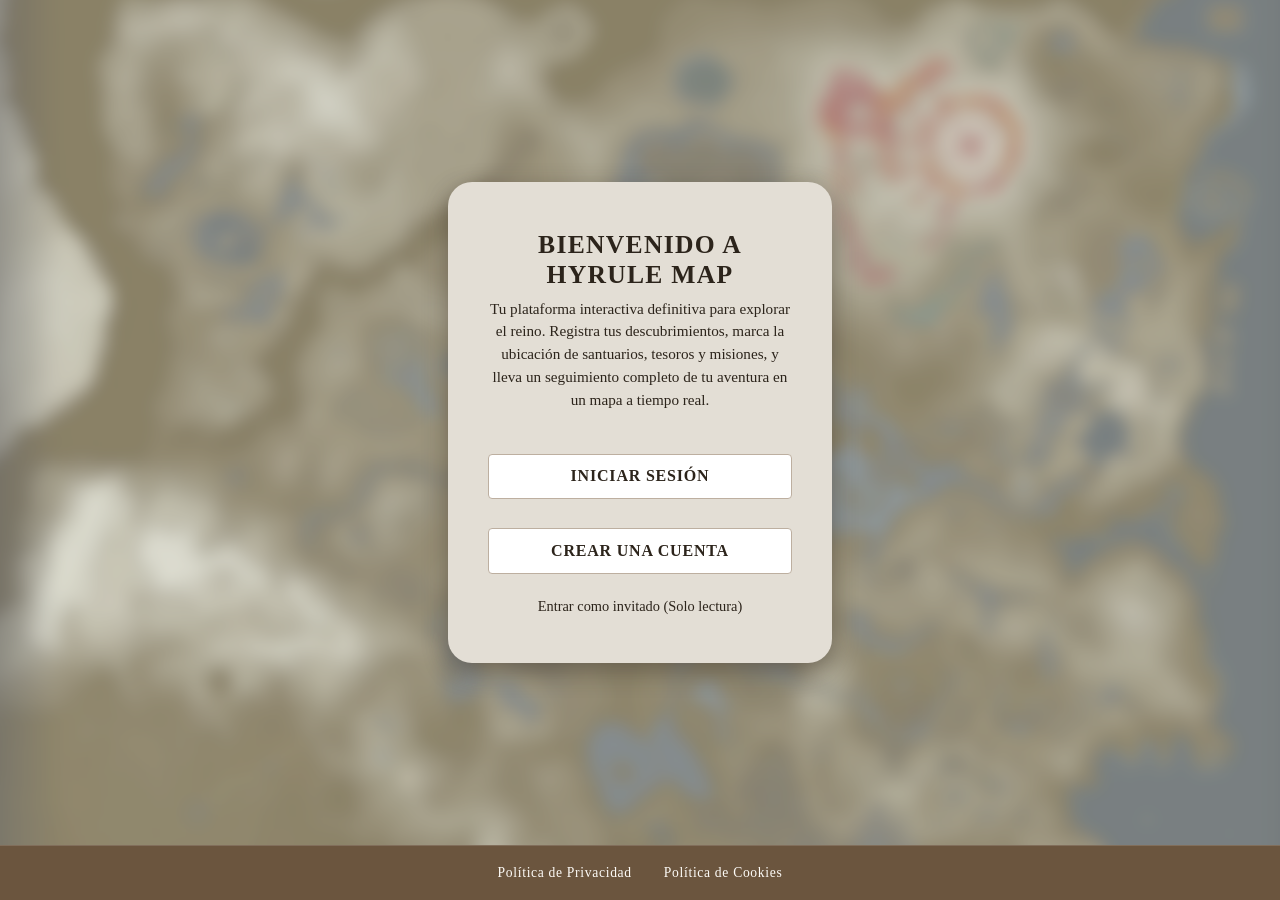
<file: src/main/webapp/index.html>
<!DOCTYPE html>
<html lang="es">
<head>
    <meta charset="UTF-8">
    <meta name="viewport" content="width=device-width, initial-scale=1.0">
    <title>Hyrule Map - Inicio</title>
    <link rel="stylesheet" href="css/style.css">
</head>
<body class="body-index">

    <div class="form-center-container">
        <div class="wireframe-card-box">
            
            <h1 class="modal-form-title" style="font-size: 1.6rem; margin-bottom: 0.5rem;">BIENVENIDO A HYRULE MAP</h1>
            
            <p style="color: var(--text-dark); text-align: center; font-size: 0.95rem; line-height: 1.5; margin-bottom: 2rem;">
                Tu plataforma interactiva definitiva para explorar el reino. Registra tus descubrimientos, marca la ubicación de santuarios, tesoros y misiones, y lleva un seguimiento completo de tu aventura en un mapa a tiempo real.
            </p>

            <div class="interactive-form">
                <button type="button" class="wireframe-submit-btn" onclick="window.location.href='login.html'">INICIAR SESIÓN</button>
                <button type="button" class="wireframe-submit-btn" onclick="window.location.href='register.html'">CREAR UNA CUENTA</button>
            </div>

            <div class="form-navigation-link-zone" style="margin-top: 1.5rem;">
                <a href="mapa.html" class="switch-form-link">Entrar como invitado (Solo lectura)</a>
            </div>
        </div>
    </div>

    <footer class="main-footer">
        <div class="footer-content">
            <a href="privacidad.html" class="footer-link">Política de Privacidad</a>
            <a href="cookies.html" class="footer-link">Política de Cookies</a>
        </div>
    </footer>
</body>
</html>
</file>
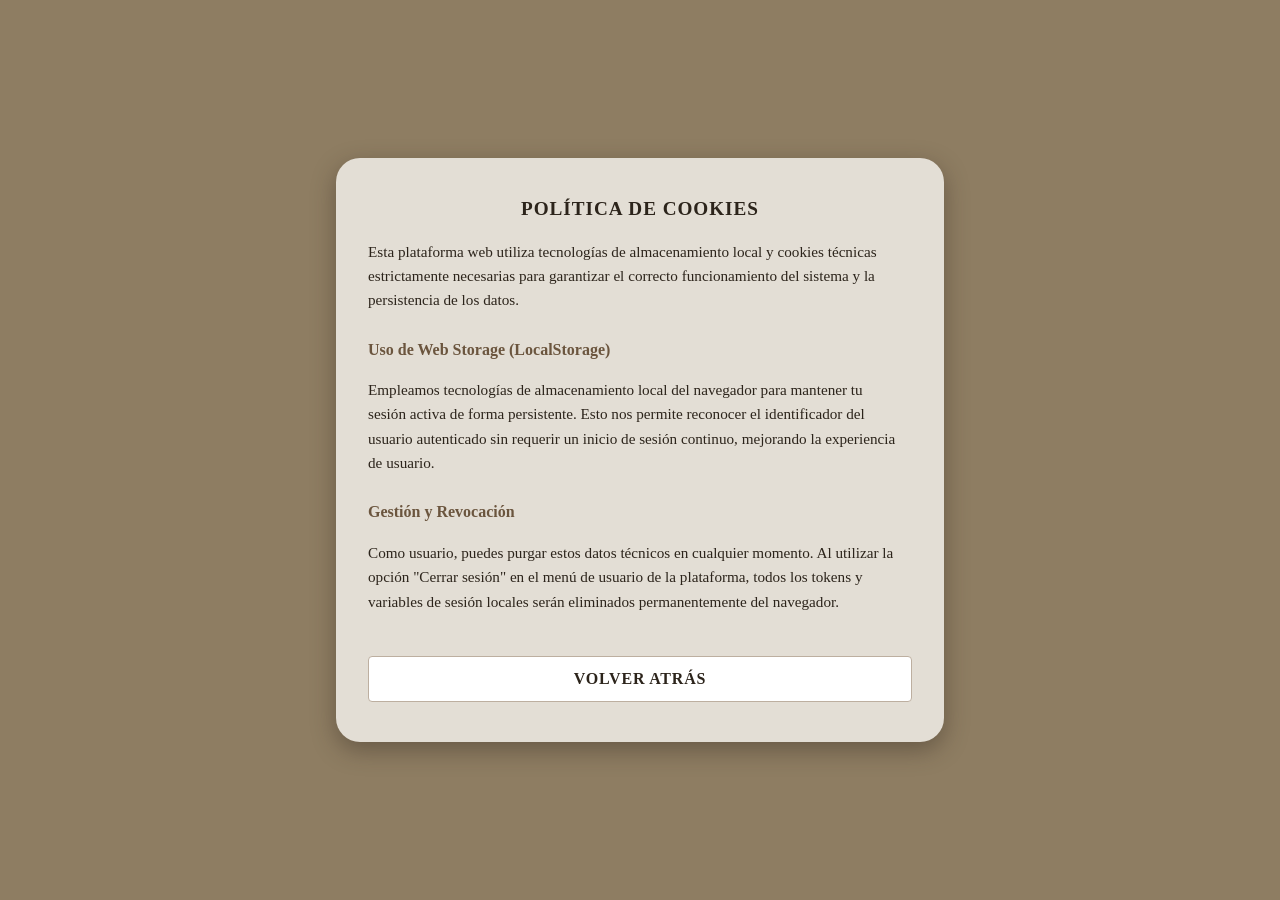
<file: src/main/webapp/cookies.html>
<!DOCTYPE html>
<html lang="es">
<head>
    <meta charset="UTF-8">
    <meta name="viewport" content="width=device-width, initial-scale=1.0">
    <title>Hyrule Map - Cookies</title>
    <link rel="stylesheet" href="css/style.css">
</head>
<body class="body-standalone-form">

    <div class="form-center-container">
        <div class="wireframe-card-box" style="max-width: 38rem; padding: 2.5rem 2rem;">
            <h2 class="modal-form-title">POLÍTICA DE COOKIES</h2>
            
            <div style="color: var(--text-dark); font-size: 0.95rem; line-height: 1.6; display: flex; flex-direction: column; gap: 1rem; max-height: 50vh; overflow-y: auto; padding-right: 0.5rem;">
                <p>Esta plataforma web utiliza tecnologías de almacenamiento local y cookies técnicas estrictamente necesarias para garantizar el correcto funcionamiento del sistema y la persistencia de los datos.</p>
                
                <h3 style="font-size: 1rem; color: var(--header-sidebar-bg); font-weight: bold; margin-top: 0.5rem;">Uso de Web Storage (LocalStorage)</h3>
                <p>Empleamos tecnologías de almacenamiento local del navegador para mantener tu sesión activa de forma persistente. Esto nos permite reconocer el identificador del usuario autenticado sin requerir un inicio de sesión continuo, mejorando la experiencia de usuario.</p>
                
                <h3 style="font-size: 1rem; color: var(--header-sidebar-bg); font-weight: bold; margin-top: 0.5rem;">Gestión y Revocación</h3>
                <p>Como usuario, puedes purgar estos datos técnicos en cualquier momento. Al utilizar la opción "Cerrar sesión" en el menú de usuario de la plataforma, todos los tokens y variables de sesión locales serán eliminados permanentemente del navegador.</p>
            </div>

            <div class="form-action-button-zone" style="margin-top: 2rem;">
                <button type="button" class="wireframe-submit-btn" onclick="window.history.back()">VOLVER ATRÁS</button>
            </div>
        </div>
    </div>

</body>
</html>
</file>
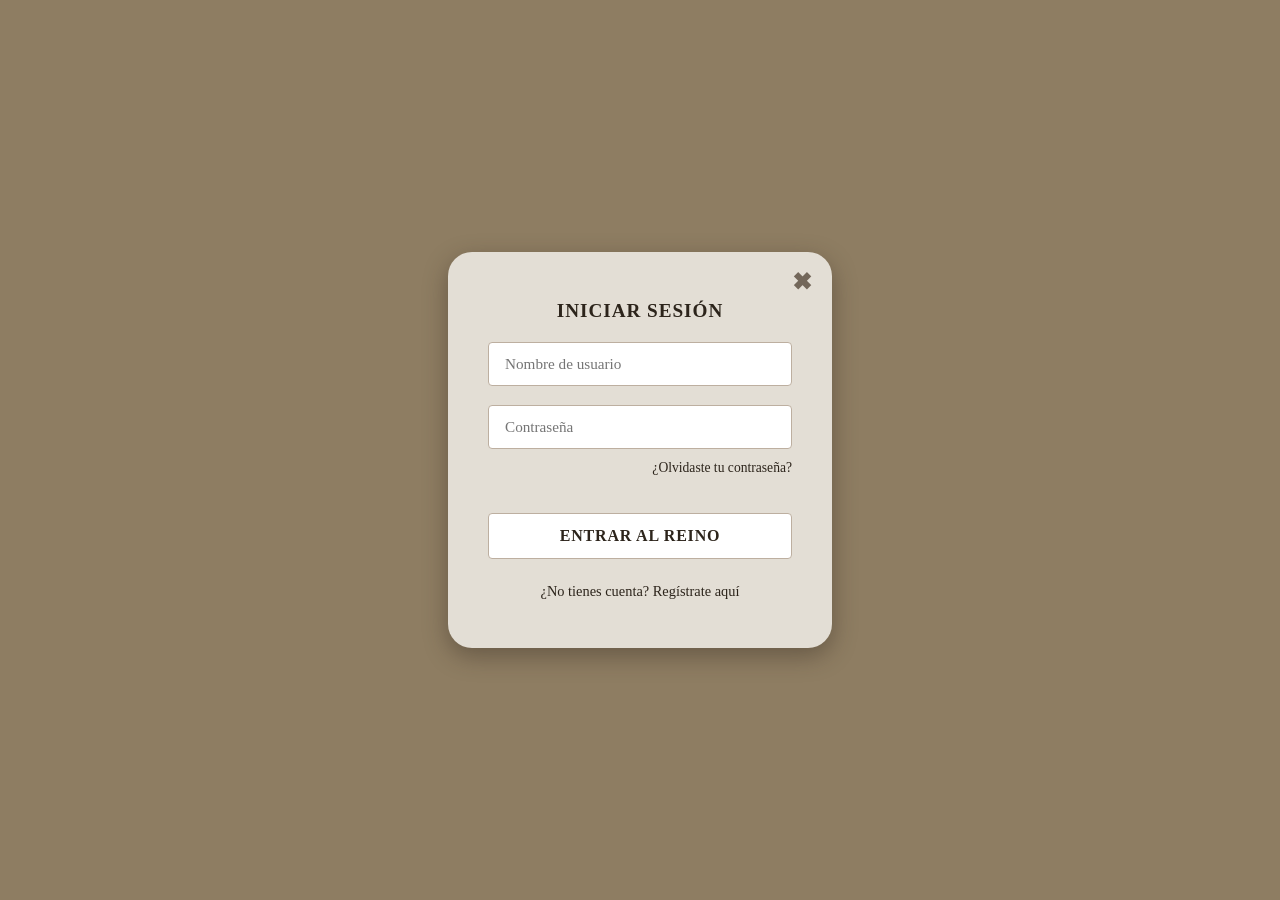
<file: src/main/webapp/login.html>
<!DOCTYPE html>
<html lang="es">
<head>
    <meta charset="UTF-8">
    <meta name="viewport" content="width=device-width, initial-scale=1.0">
    <title>Hyrule Map - Iniciar Sesión</title>
    <link rel="stylesheet" href="css/style.css">
</head>
<body class="body-standalone-form">

    <div class="form-center-container">
        <div class="wireframe-card-box">
            <button class="close-card-btn" onclick="window.location.href='index.html'" aria-label="Cerrar y volver al mapa">✖</button>
            <h2 class="modal-form-title">INICIAR SESIÓN</h2>
            
            <form id="login-form-element" class="interactive-form">
                <input type="text" id="login-user" class="wireframe-input" placeholder="Nombre de usuario" required autocomplete="off">
                <input type="password" id="login-pass" class="wireframe-input" placeholder="Contraseña" required>
                
                <div class="form-navigation-link-zone" style="margin-top: -0.5rem; justify-content: flex-end;">
                    <a href="#" id="open-recovery-modal" class="switch-form-link" style="font-size: 0.85rem;">¿Olvidaste tu contraseña?</a>
                </div>
                
                <div class="form-action-button-zone">
                    <button type="submit" class="wireframe-submit-btn">ENTRAR AL REINO</button>
                </div>
            </form>

            <div class="form-navigation-link-zone" style="margin-top: 1.5rem;">
                <a href="register.html" class="switch-form-link">¿No tienes cuenta? Regístrate aquí</a>
            </div>
        </div>
    </div>

    <div id="recovery-modal" class="hidden" style="position: fixed; top: 0; left: 0; width: 100%; height: 100%; background-color: rgba(0, 0, 0, 0.6); display: flex; justify-content: center; align-items: center; z-index: 100;">
        <div class="modal-card wireframe-card-box">
            <button type="button" class="close-card-btn" id="close-recovery-modal">&times;</button>
            <h3 class="modal-form-title">RECUPERAR CLAVE</h3>
            <form id="recovery-form" class="interactive-form">
                <p style="color: var(--text-dark); font-size: 0.95rem; text-align: center; margin-bottom: 0.5rem;">Introduce tu correo y te enviaremos un enlace.</p>
                <input type="email" id="recovery-email-input" class="wireframe-input" placeholder="Correo electrónico" required autocomplete="off">
                <div class="form-action-button-zone">
                    <button type="submit" class="wireframe-submit-btn">ENVIAR ENLACE</button>
                </div>
            </form>
        </div>
    </div>

    <script src="js/script.js"></script>
</body>
</html>
</file>
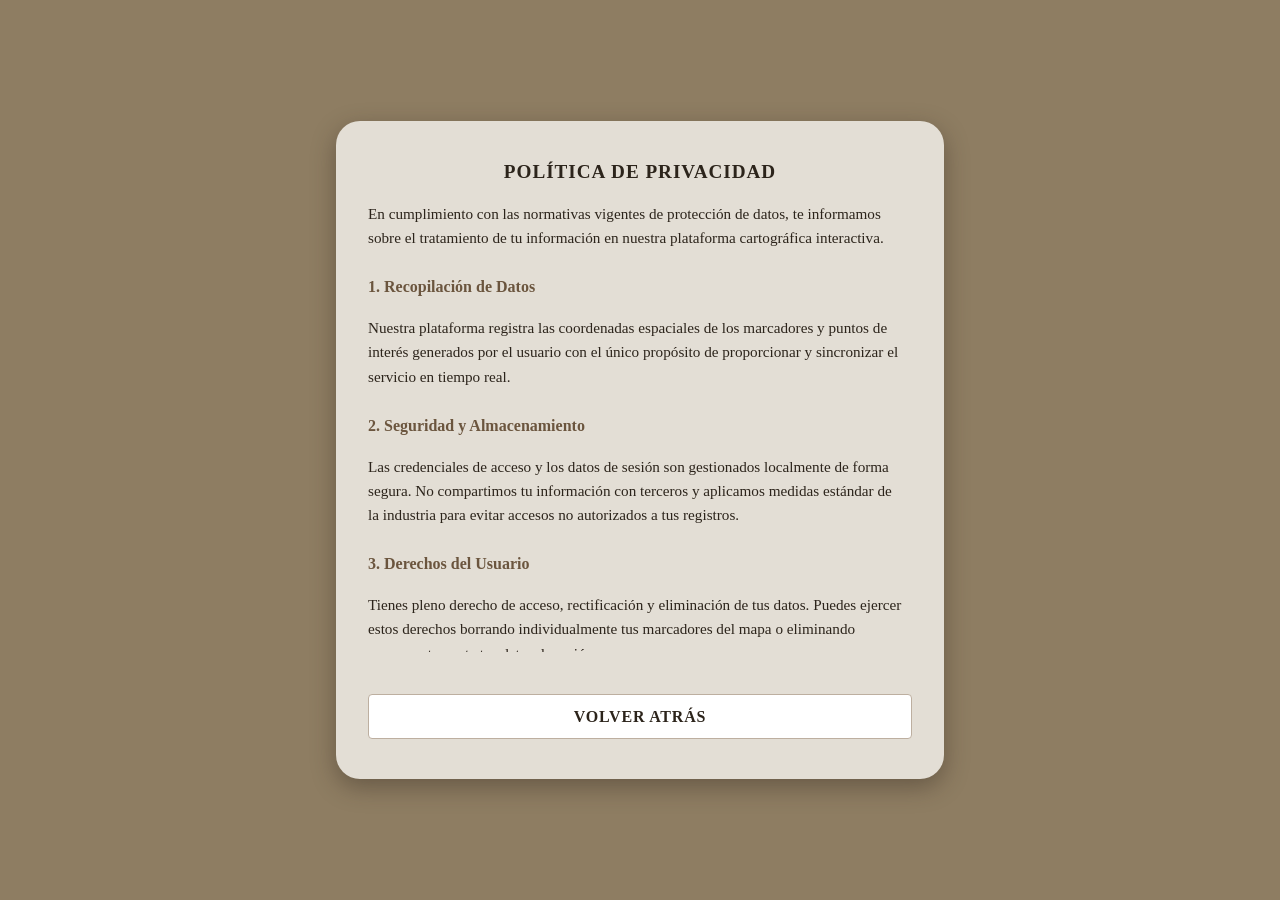
<file: src/main/webapp/privacidad.html>
<!DOCTYPE html>
<html lang="es">
<head>
    <meta charset="UTF-8">
    <meta name="viewport" content="width=device-width, initial-scale=1.0">
    <title>Hyrule Map - Privacidad</title>
    <link rel="stylesheet" href="css/style.css">
</head>
<body class="body-standalone-form">

    <div class="form-center-container">
        <div class="wireframe-card-box" style="max-width: 38rem; padding: 2.5rem 2rem;">
            <h2 class="modal-form-title">POLÍTICA DE PRIVACIDAD</h2>
            
            <div style="color: var(--text-dark); font-size: 0.95rem; line-height: 1.6; display: flex; flex-direction: column; gap: 1rem; max-height: 50vh; overflow-y: auto; padding-right: 0.5rem;">
                <p>En cumplimiento con las normativas vigentes de protección de datos, te informamos sobre el tratamiento de tu información en nuestra plataforma cartográfica interactiva.</p>
                
                <h3 style="font-size: 1rem; color: var(--header-sidebar-bg); font-weight: bold; margin-top: 0.5rem;">1. Recopilación de Datos</h3>
                <p>Nuestra plataforma registra las coordenadas espaciales de los marcadores y puntos de interés generados por el usuario con el único propósito de proporcionar y sincronizar el servicio en tiempo real.</p>
                
                <h3 style="font-size: 1rem; color: var(--header-sidebar-bg); font-weight: bold; margin-top: 0.5rem;">2. Seguridad y Almacenamiento</h3>
                <p>Las credenciales de acceso y los datos de sesión son gestionados localmente de forma segura. No compartimos tu información con terceros y aplicamos medidas estándar de la industria para evitar accesos no autorizados a tus registros.</p>
                
                <h3 style="font-size: 1rem; color: var(--header-sidebar-bg); font-weight: bold; margin-top: 0.5rem;">3. Derechos del Usuario</h3>
                <p>Tienes pleno derecho de acceso, rectificación y eliminación de tus datos. Puedes ejercer estos derechos borrando individualmente tus marcadores del mapa o eliminando permanentemente tus datos de sesión.</p>
            </div>

            <div class="form-action-button-zone" style="margin-top: 2rem;">
                <button type="button" class="wireframe-submit-btn" onclick="window.history.back()">VOLVER ATRÁS</button>
            </div>
        </div>
    </div>

</body>
</html>
</file>
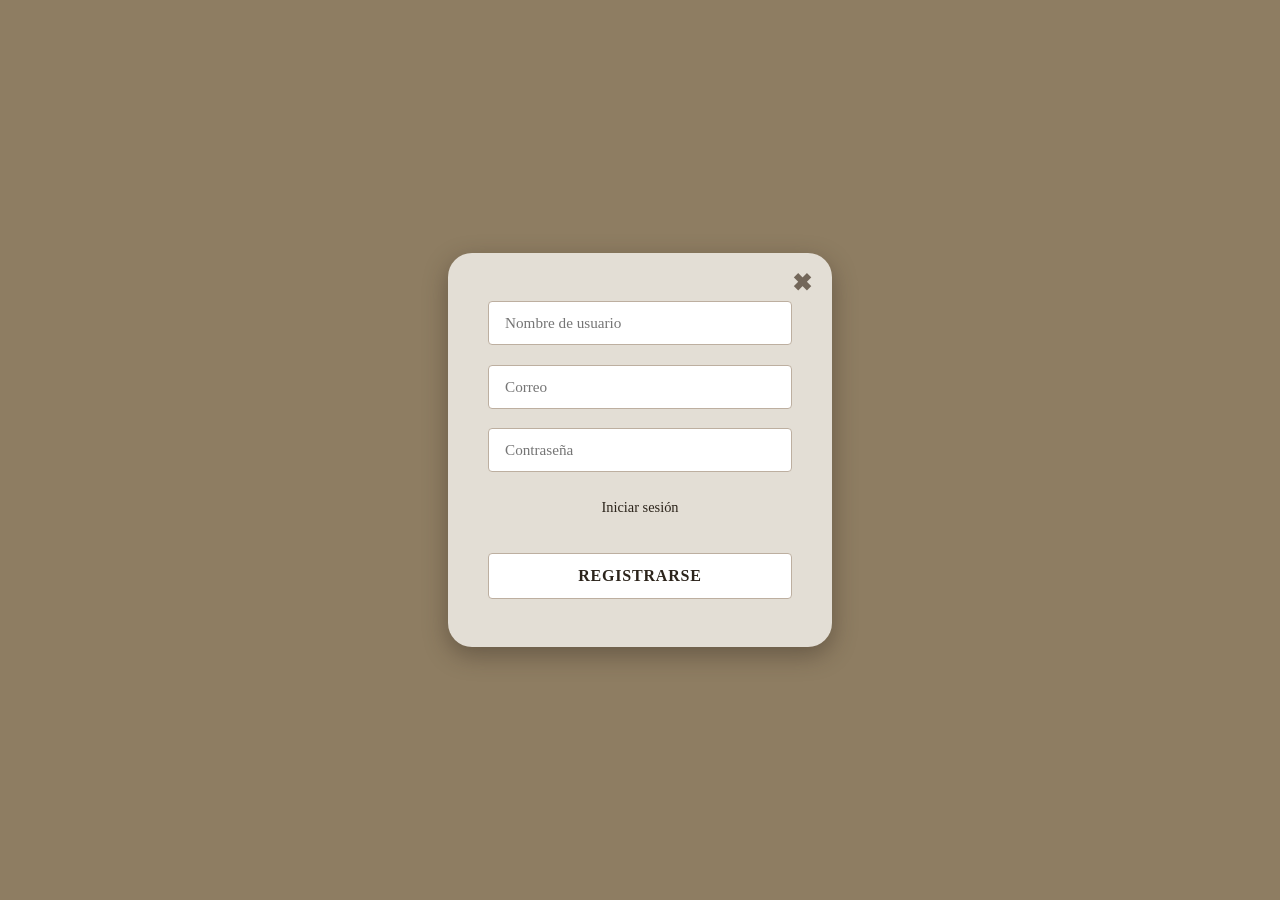
<file: src/main/webapp/register.html>
<!DOCTYPE html>
<html lang="es">
<head>
    <meta charset="UTF-8">
    <meta name="viewport" content="width=device-width, initial-scale=1.0">
    <title>Registrarse - Hyrule Map</title>
    <link rel="stylesheet" href="css/style.css">
</head>
<body class="body-standalone-form">

    <main class="form-center-container">
        <div class="wireframe-card-box">
            <button class="close-card-btn" onclick="window.location.href='index.html'" aria-label="Cerrar y volver al mapa">✖</button>
            
            <form id="register-form-element" class="interactive-form">
                <div class="form-field-row">
                    <label for="reg-user" class="screen-reader-only">Nombre de usuario</label>
                    <input type="text" id="reg-user" class="wireframe-input" placeholder="Nombre de usuario" required>
                </div>

                <div class="form-field-row">
                    <label for="reg-email" class="screen-reader-only">Correo</label>
                    <input type="email" id="reg-email" class="wireframe-input" placeholder="Correo" required>
                </div>

                <div class="form-field-row">
                    <label for="reg-pass" class="screen-reader-only">Contraseña</label>
                    <input type="password" id="reg-pass" class="wireframe-input" placeholder="Contraseña" required>
                </div>

                <div class="form-navigation-link-zone">
                    <a href="login.html" class="switch-form-link">Iniciar sesión</a>
                </div>

                <div class="form-action-button-zone">
                    <button type="submit" class="wireframe-submit-btn">REGISTRARSE</button>
                </div>
            </form>
        </div>
    </main>

    <script src="js/script.js"></script>
</body>
</html>
</file>
<file: src/main/webapp/css/style.css>
:root {
    --canvas-background: #8e7d62;
    --app-dark-bg: #4a3c2d;
    --header-sidebar-bg: #6b553e;
    --wireframe-card-bg: #e3ded5;
    --wireframe-input-bg: #ffffff;
    --text-light: #fdfbf7;
    --text-dark: #2c241b;
    --text-muted: #73675a;
    --header-height: 4.5rem;
    --sidebar-width: 15rem;
    
    --cat-santuario: #3b82f6; 
    --cat-tesoro: #eab308; 
    --cat-mision: #22c55e; 
}

* {
    margin: 0;
    padding: 0;
    box-sizing: border-box;
}

body {
    font-family: 'Times New Roman', Times, serif;
    height: 100vh;
    font-size: 100%;
    overflow: hidden;
}

.screen-reader-only {
    position: absolute;
    width: 0.0625rem;
    height: 0.0625rem;
    padding: 0;
    margin: -0.0625rem;
    overflow: hidden;
    clip: rect(0, 0, 0, 0);
    border: 0;
}

.hidden { 
    display: none !important; 
}

.body-map { 
    background-color: var(--app-dark-bg); 
}

.app-container {
    display: flex;
    flex-direction: column;
    height: 100vh;
    width: 100vw;
}

.main-header {
    height: var(--header-height);
    background-color: var(--header-sidebar-bg);
    border-bottom: 0.0625rem solid rgba(255, 255, 255, 0.15);
    padding: 0 1.5rem;
    display: flex;
    align-items: center;
    position: relative;
    z-index: 10;
}

.header-content {
    display: flex;
    justify-content: space-between;
    align-items: center;
    width: 100%;
}

.auth-buttons { 
    display: flex; 
    gap: 1rem; 
}

/* =========================================
   ESTILO GLOBAL: Botones Blancos
   ========================================= */
button, 
input[type="submit"], 
input[type="button"], 
.btn-nav, 
.wireframe-submit-btn {
    background-color: #ffffff; /* Fondo totalmente blanco */
    color: var(--text-dark); /* Letra oscura para que se lea bien */
    border: 1px solid #bdafa0; /* Un borde sutil para que destaquen sobre cualquier fondo */
    padding: 0.6rem 1.2rem;
    font-size: 0.9rem;
    font-weight: bold;
    font-family: inherit;
    cursor: pointer;
    letter-spacing: 0.05em;
    border-radius: 0.25rem;
    transition: background-color 0.2s ease, transform 0.1s ease;
    width: auto;
    
    appearance: none;
    -webkit-appearance: none;
}

/* Efecto al pasar el ratón (Hover) */
button:hover, 
input[type="submit"]:hover, 
input[type="button"]:hover, 
.btn-nav:hover, 
.wireframe-submit-btn:hover {
    background-color: var(--wireframe-card-bg); /* Cambia al color pergamino oscuro al pasar el ratón */
    transform: scale(1.02); /* Sigue haciendo el efecto chulo de crecer un poco */
}

/* Excepción: Botones dentro de formularios (Login/Registro/Añadir) */
/* Se mantienen grandes ocupando todo el ancho */
.wireframe-submit-btn,
.interactive-form button {
    width: 100%;
    padding: 0.8rem;
    font-size: 1rem;
    margin-top: 10px;
}

.profile-container {
    position: relative;
}

.profile-trigger {
    display: flex;
    align-items: center;
    gap: 0.75rem;
    cursor: pointer;
    user-select: none;
}

.username-display { 
    font-size: 0.95rem; 
}

.avatar-circle {
    width: 2.2rem;
    height: 2.2rem;
    background-color: var(--app-dark-bg);
    border-radius: 50%;
    display: flex;
    align-items: center;
    justify-content: center;
    border: 0.0625rem solid var(--text-light);
}

.profile-dropdown {
    position: absolute;
    top: calc(100% + 0.5rem);
    right: 0;
    background-color: var(--wireframe-card-bg);
    border: 0.0625rem solid #bdafa0;
    border-radius: 0.25rem;
    min-width: 11rem;
    box-shadow: 0 0.5rem 1rem rgba(44, 36, 27, 0.3);
    z-index: 150;
    display: flex;
    flex-direction: column;
}

.dropdown-item-btn {
    background: none;
    border: none;
    padding: 0.75rem 1rem;
    text-align: left;
    color: var(--text-dark);
    font-size: 0.9rem;
    font-family: inherit;
    cursor: pointer;
    transition: background-color 0.1s;
}

.dropdown-item-btn:hover {
    background-color: rgba(255, 255, 255, 0.5);
}

.dropdown-item-btn:not(:first-child) {
    border-top: 0.0625rem solid rgba(189, 175, 160, 0.6);
}

.map-viewport {
    flex: 1;
    position: relative;
    overflow: hidden;
    z-index: 1;
    background-color: var(--app-dark-bg);
    display: block;
}

.map-canvas-layer {
    position: absolute;
    top: 0;
    left: 0;
    width: 100%;
    height: 100%;
    z-index: 2;
}

#map-wrapper {
    position: absolute;
    top: 0;
    left: 0;
    display: inline-block;
    width: max-content;
    height: max-content;
    transform-origin: 0px 0px;
    cursor: grab;
}

#map-asset {
    display: block;
    max-width: none;
    user-select: none;
    -webkit-user-drag: none;
    image-rendering: -webkit-optimize-contrast;
    image-rendering: high-quality;
}

#markers-layer {
    position: absolute;
    top: 0;
    left: 0;
    width: 100%;
    height: 100%;
    pointer-events: none;
}

.map-marker {
    position: absolute;
    width: 1.5rem;
    height: 1.5rem;
    border: 0.125rem solid var(--wireframe-card-bg);
    border-radius: 50% 50% 50% 0;
    transform-origin: 0% 100%;
    transform: translateY(-100%) rotate(-45deg) scale(var(--marker-scale, 1));
    cursor: pointer;
    pointer-events: auto;
    z-index: 20;
    box-shadow: -0.125rem 0.125rem 0.25rem rgba(0, 0, 0, 0.5);
    transition: transform 0.1s ease;
}

.map-marker.santuario { background-color: var(--cat-santuario); }
.map-marker.tesoro { background-color: var(--cat-tesoro); }
.map-marker.mision { background-color: var(--cat-mision); }

.map-marker:hover {
    transform: translateY(-100%) rotate(-45deg) scale(calc(var(--marker-scale, 1) * 1.2));
    filter: brightness(1.2);
}
/* Clase para cuando el usuario tacha un marcador */
.map-marker.tachado {
    filter: grayscale(100%) opacity(0.5);
    transform: translateY(-100%) rotate(-45deg) scale(calc(var(--marker-scale, 1) * 0.8));
}
.map-marker.tachado:hover {
    filter: grayscale(100%) opacity(0.8);
    transform: translateY(-100%) rotate(-45deg) scale(var(--marker-scale, 1));
}

#marker-modal {
    position: absolute;
    top: 0;
    left: 0;
    width: 100%;
    height: 100%;
    background-color: rgba(0, 0, 0, 0.6);
    display: flex;
    justify-content: center;
    align-items: center;
    z-index: 100;
}

.modal-card {
    animation: modalSlideUp 0.2s ease-out;
}

.modal-form-title {
    color: var(--text-dark);
    font-size: 1.2rem;
    font-weight: bold;
    margin-bottom: 1.2rem;
    letter-spacing: 0.05em;
    text-align: center;
}

@keyframes modalSlideUp {
    from { transform: translateY(1.5rem); opacity: 0; }
    to { transform: translateY(0); opacity: 1; }
}

.sidebar {
    position: absolute;
    top: 0;
    left: 0;
    width: var(--sidebar-width);
    height: 100%;
    background-color: rgba(107, 85, 62, 0.95);
    border-right: 0.0625rem solid rgba(255, 255, 255, 0.1);
    padding: 1.5rem 1.2rem;
    transition: transform 0.3s cubic-bezier(0.4, 0, 0.2, 1);
    z-index: 5;
}

.sidebar.collapsed { 
    transform: translateX(-100%); 
}

.sidebar.expanded { 
    transform: translateX(0); 
}

.sidebar-toggle-btn {
    position: absolute;
    top: 50%;
    right: -2rem;
    transform: translateY(-50%);
    width: 2rem;
    height: 3.5rem;
    background-color: var(--wireframe-card-bg);
    border: none;
    color: var(--text-dark);
    cursor: pointer;
    display: flex;
    align-items: center;
    justify-content: center;
    border-radius: 0 0.5rem 0.5rem 0;
}

.arrow-icon {
    display: inline-block;
    transition: transform 0.3s ease;
}

.sidebar.expanded .arrow-icon { 
    transform: rotate(180deg); 
}

.sidebar-inner-content {
    display: flex;
    flex-direction: column;
    gap: 2rem;
}

.category-title {
    color: var(--text-light);
    font-size: 1.1rem;
    margin-bottom: 0.75rem;
    letter-spacing: 0.05em;
    border-bottom: 0.0625rem solid rgba(255,255,255,0.2);
    padding-bottom: 0.25rem;
}

.body-standalone-form { 
    background-color: var(--canvas-background); 
    display: flex;
    flex-direction: column;
    min-height: 100vh;
    overflow-y: auto;
}

.form-center-container {
    display: flex;
    justify-content: center;
    align-items: center;
    flex: 1;
    width: 100%;
    padding: 2rem 1rem;
}

.wireframe-card-box {
    background-color: var(--wireframe-card-bg);
    padding: 3rem 2.5rem;
    border-radius: 1.5rem;
    width: 100%;
    max-width: 24rem;
    position: relative;
    box-shadow: 0 0.5rem 1.5rem rgba(44, 36, 27, 0.4);
}

/* =========================================
   Excepción: La "X" de cerrar ventanas
   ========================================= */
.close-card-btn {
    position: absolute;
    top: 1rem;
    right: 1.2rem;
    background: transparent !important; /* Forzamos a que no tenga fondo blanco */
    border: none !important;            /* Forzamos a que no tenga borde gris */
    padding: 0 !important;              /* Le quitamos el padding para que no sea un rectángulo */
    width: auto !important;             /* Evitamos que ocupe espacio extra */
    font-size: 1.5rem;
    cursor: pointer;
    color: var(--text-muted);
    transition: transform 0.2s ease, color 0.2s ease;
}

/* Efecto hover SOLO para la X */
.close-card-btn:hover {
    background: transparent !important; /* Evitamos que coja el fondo pergamino */
    color: var(--text-dark);            /* Hacemos que la X se ponga más oscura */
    transform: scale(1.2) !important;   /* Solo crece la letra, sin cajas raras */
}

.interactive-form {
    display: flex;
    flex-direction: column;
    gap: 1.2rem;
}

.wireframe-input {
    width: 100%;
    padding: 0.75rem 1rem;
    background-color: var(--wireframe-input-bg);
    border: 0.0625rem solid #bdafa0;
    border-radius: 0.25rem;
    font-size: 0.95rem;
    color: var(--text-dark);
    font-family: inherit;
}

select.wireframe-input {
    cursor: pointer;
}

.wireframe-input:focus { 
    outline: 0.125rem solid var(--header-sidebar-bg); 
}

.form-navigation-link-zone {
    display: flex;
    justify-content: center;
    margin-top: 0.5rem;
}

.switch-form-link {
    font-size: 0.9rem;
    color: var(--text-dark);
    text-decoration: none;
}

.switch-form-link:hover { 
    text-decoration: underline; 
}

.form-action-button-zone { 
    margin-top: 0.5rem; 
}

.main-footer {
    background-color: var(--header-sidebar-bg);
    border-top: 0.0625rem solid rgba(255, 255, 255, 0.15);
    padding: 1.2rem 1.5rem;
    text-align: center;
    z-index: 10;
    width: 100%;
}

.footer-content {
    display: flex;
    justify-content: center;
    gap: 2rem;
    align-items: center;
    flex-wrap: wrap;
}

.footer-link {
    color: var(--text-light);
    text-decoration: none;
    font-size: 0.85rem;
    letter-spacing: 0.05em;
    transition: opacity 0.2s;
}

.footer-link:hover {
    text-decoration: underline;
    opacity: 0.8;
}

.footer-copy {
    color: rgba(253, 251, 247, 0.5);
    font-size: 0.8rem;
    margin-top: 0.5rem;
    letter-spacing: 0.03em;
}
/* =========================================
   Excepción: Botón del menú lateral (Tamaño, posición y Hover)
   ========================================= */
.sidebar-toggle-btn {
    padding: 0 !important;             /* Le quitamos el "engorde" global */
    width: 2rem !important;            /* Respetamos su tamaño exacto matemático */
    height: 3.5rem !important;
    right: -2rem !important;           /* Lo empujamos exactamente fuera del menú */
    border-radius: 0 0.5rem 0.5rem 0 !important; /* Esquinas planas por la izquierda, redondeadas por la derecha */
    display: flex !important;
    align-items: center !important;
    justify-content: center !important;
    border-left: none !important;      /* Quitamos el borde izquierdo para que se fusione perfectamente con el menú */
}

/* Efecto hover: Mantiene su centro y crece un poquito */
.sidebar-toggle-btn:hover {
    transform: translateY(-50%) scale(1.05) !important;
}
/* =========================================
   FONDO DIFUMINADO Y LAYOUT PARA EL INDEX
   ========================================= */

/* 1. Hacemos que el body sea un contenedor flexible que ocupe el 100% de la pantalla */
.body-index {
    display: flex !important;
    flex-direction: column !important;
    min-height: 100vh !important;
    margin: 0;
}

/* 2. Capa fantasma: FIJA a la pantalla de tu ordenador (Así nunca habrá cortes blancos) */
.body-index::before {
    content: "";
    position: fixed !important; /* Fijo a la pantalla, no al contenido */
    top: 0; left: 0;
    width: 100vw;
    height: 100vh;
    
    /* PÓN AQUÍ LA RUTA A TU IMAGEN DEL MAPA */
    background-image: url('../img/mapa-hyrule.jpg'); 
    background-size: cover;
    background-position: center;
    background-repeat: no-repeat;
    
    filter: blur(8px);
    transform: scale(1.05); /* Evita márgenes blancos por el difuminado */
    z-index: -1;
    opacity: 0.6;
}

/* 3. Magia Flexbox: Obligamos al contenedor de la tarjeta a expandirse */
.body-index > div:not(.main-footer) {
    flex-grow: 1 !important;
    display: flex;
    flex-direction: column;
    justify-content: center; /* Centra la tarjeta exactamente en medio */
    align-items: center;
}

/* 4. Obligamos matemáticamente al footer a irse abajo del todo */
.body-index .main-footer {
    margin-top: auto !important;
    width: 100%;
}

@media (max-width: 48rem) {
    :root {
        --header-height: 3.75rem;
        --sidebar-width: 100%;
    }
    .sidebar { 
        top: auto;
        bottom: 0;
        height: auto;
        max-height: 60vh;
        border-top: 0.0625rem solid rgba(255, 255, 255, 0.15); 
        border-right: none; 
        border-radius: 1.5rem 1.5rem 0 0;
        overflow: visible;
    }
    .sidebar.collapsed { 
        transform: translateY(100%); 
    }
    .sidebar.expanded { 
        transform: translateY(0); 
    }
    .sidebar-toggle-btn {
        top: -2rem;
        left: 50%;
        right: auto;
        transform: translateX(-50%);
        width: 4rem;
        height: 2rem;
        border-radius: 0.5rem 0.5rem 0 0;
    }
    .arrow-icon {
        transform: rotate(-90deg);
    }
    .sidebar.expanded .arrow-icon { 
        transform: rotate(90deg); 
    }
    .sidebar-inner-content {
        max-height: calc(60vh - 3rem);
        overflow-y: auto;
        padding-bottom: 2rem;
    }
    .wireframe-card-box { 
        padding: 2.5rem 1.5rem; 
        max-width: 90%; 
    }
    .footer-content {
        flex-direction: column;
        gap: 0.5rem;
    }
    .sidebar-toggle-btn {
        right: auto !important;
        top: -2rem !important;
        width: 4rem !important;
        height: 2rem !important;
        border-radius: 0.5rem 0.5rem 0 0 !important;
        border-left: 1px solid #bdafa0 !important; /* Le devolvemos el borde */
        border-bottom: none !important;
    }
    .sidebar-toggle-btn:hover {
        transform: translateX(-50%) scale(1.05) !important;
    }

}
</file>
